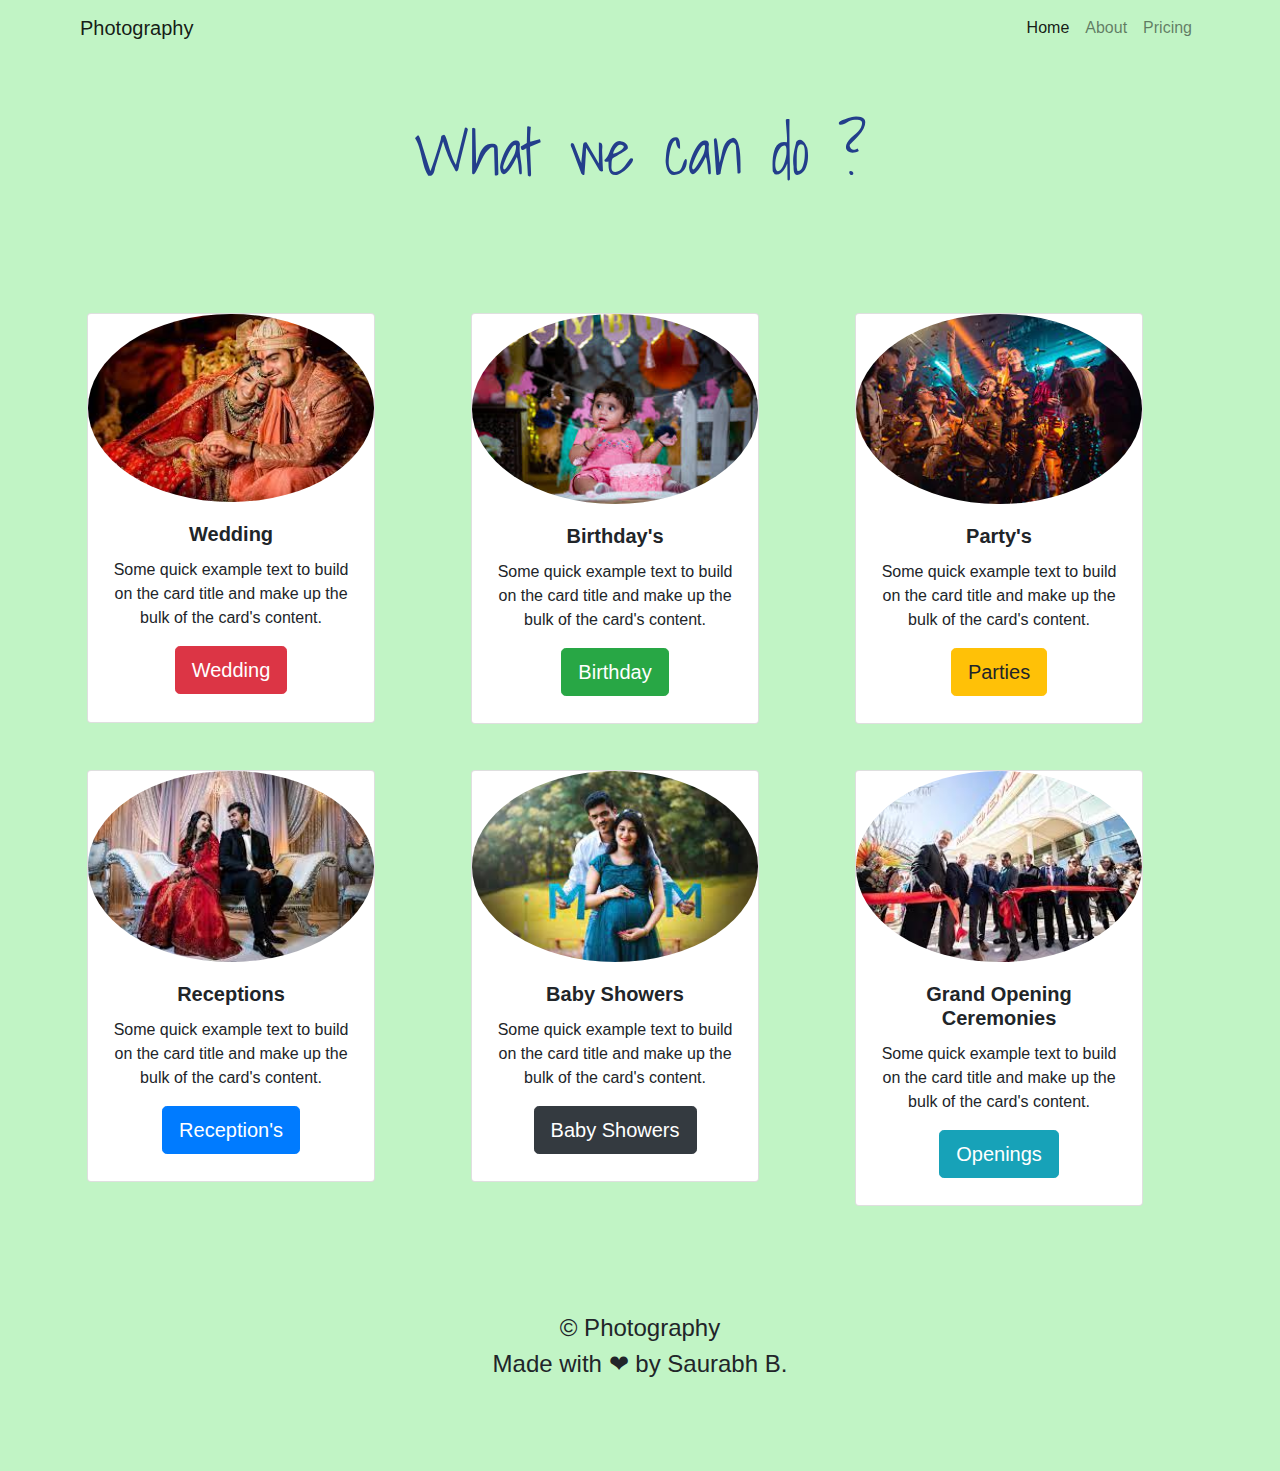
<file: about.html>
<!DOCTYPE html>
<html lang="en" dir="ltr">

<head>
  <meta charset="utf-8">
  <title>About Photography</title>
  <link rel="stylesheet" href="https://cdn.jsdelivr.net/npm/bootstrap@4.0.0/dist/css/bootstrap.min.css" integrity="sha384-Gn5384xqQ1aoWXA+058RXPxPg6fy4IWvTNh0E263XmFcJlSAwiGgFAW/dAiS6JXm" crossorigin="anonymous">
  <script src="https://code.jquery.com/jquery-3.2.1.slim.min.js" integrity="sha384-KJ3o2DKtIkvYIK3UENzmM7KCkRr/rE9/Qpg6aAZGJwFDMVNA/GpGFF93hXpG5KkN" crossorigin="anonymous"></script>
  <script src="https://cdn.jsdelivr.net/npm/popper.js@1.12.9/dist/umd/popper.min.js" integrity="sha384-ApNbgh9B+Y1QKtv3Rn7W3mgPxhU9K/ScQsAP7hUibX39j7fakFPskvXusvfa0b4Q" crossorigin="anonymous"></script>
  <script src="https://cdn.jsdelivr.net/npm/bootstrap@4.0.0/dist/js/bootstrap.min.js" integrity="sha384-JZR6Spejh4U02d8jOt6vLEHfe/JQGiRRSQQxSfFWpi1MquVdAyjUar5+76PVCmYl" crossorigin="anonymous"></script>
  <!-- google fonts -->
  <link rel="preconnect" href="https://fonts.googleapis.com">
  <link rel="preconnect" href="https://fonts.gstatic.com" crossorigin>
  <link href="https://fonts.googleapis.com/css2?family=Shadows+Into+Light&display=swap" rel="stylesheet">
  <!-- csss -->
  <link rel="stylesheet" href="styles.css">
</head>

<body>



  <div id="navigation-bar">
    <nav class="navbar navbar-expand-lg navbar-light">
      <a class="navbar-brand" href="index.html">Photography</a>
      <button class="navbar-toggler" type="button" data-toggle="collapse" data-target="#navbarNavDropdown" aria-controls="navbarNavDropdown" aria-expanded="false" aria-label="Toggle navigation">
        <span class="navbar-toggler-icon"></span>
      </button>
      <div class="collapse navbar-collapse" id="navbarNavDropdown">
        <ul class="navbar-nav ml-auto">
          <li class="nav-item active">
            <a class="nav-link" href="index.html">Home <span class="sr-only">(current)</span></a>
          </li>
          <li class="nav-item">
            <a class="nav-link" href="about.html">About</a>
          </li>
          <li class="nav-item">
            <a class="nav-link" href="pricing.html">Pricing</a>
          </li>
        </ul>
      </div>
    </nav>
    <h1>What we can do ?</h1>
    <section id="about-grids">
      <div class="container-fluid">


      <div class="row">
        <div class="col-md-4 col-sm-6 gggg">
          <div class="card" style="width: 18rem;">
            <img class="card-img-top" src="images/w1.jfif" alt="Card image cap">
            <div class="card-body">
              <h5 class="card-title"><strong>Wedding</strong></h5>
              <p class="card-text">Some quick example text to build on the card title and make up the bulk of the card's content.</p>
              <button type="button" class="btn btn-lg btn-danger bbb">Wedding</button>
            </div>
          </div>
        </div>
        <div class="col-md-4 col-sm-6 gggg">
          <div class="card" style="width: 18rem;">
            <img class="card-img-top" src="images/b1.jfif" alt="Card image cap">
            <div class="card-body">
              <h5 class="card-title"><strong>Birthday's</strong></h5>
              <p class="card-text">Some quick example text to build on the card title and make up the bulk of the card's content.</p>
              <button type="button" class="btn btn-lg btn-success bbb">Birthday</button>
            </div>
          </div>
        </div>
        <div class="col-md-4 col-sm-6 gggg">
          <div class="card" style="width: 18rem;">
            <img class="card-img-top" src="images/party.jfif" alt="Card image cap">
            <div class="card-body">
              <h5 class="card-title"><strong>Party's</strong></h5>
              <p class="card-text">Some quick example text to build on the card title and make up the bulk of the card's content.</p>
              <button type="button" class="btn btn-lg btn-warning bbb">Parties</button>
            </div>
          </div>
        </div>
        <div class="col-md-4 col-sm-6 gggg">
          <div class="card" style="width: 18rem;">
            <img class="card-img-top" src="images/reception.jfif" alt="Card image cap">
            <div class="card-body">
              <h5 class="card-title"><strong>Receptions</strong></h5>
              <p class="card-text">Some quick example text to build on the card title and make up the bulk of the card's content.</p>
              <button type="button" class="btn btn-lg btn-primary bbb">Reception's</button>
            </div>
          </div>
        </div>
        <div class="col-md-4 col-sm-6 gggg">
          <div class="card" style="width: 18rem;">
            <img class="card-img-top" src="images/baby.jfif" alt="Card image cap">
            <div class="card-body">
              <h5 class="card-title"><strong>Baby Showers</strong></h5>
              <p class="card-text">Some quick example text to build on the card title and make up the bulk of the card's content.</p>
              <button type="button" class="btn btn-lg btn-dark bbb">Baby Showers</button>
            </div>
          </div>
        </div>
        <div class="col-md-4 col-sm-6 gggg">
          <div class="card" style="width: 18rem;">
            <img class="card-img-top" src="images/grand.jfif" alt="Card image cap">
            <div class="card-body">
              <h5 class="card-title"><strong>Grand Opening Ceremonies</strong></h5>
              <p class="card-text">Some quick example text to build on the card title and make up the bulk of the card's content.</p>
              <button type="button" class="btn btn-lg btn-info bbb">Openings</button>
            </div>
          </div>
        </div>
      </div>
</div>
    </section>
    <div class="foot">
      © Photography<br />
      Made with ❤ by Saurabh B.
    </div>

</body>

</html>
</file>
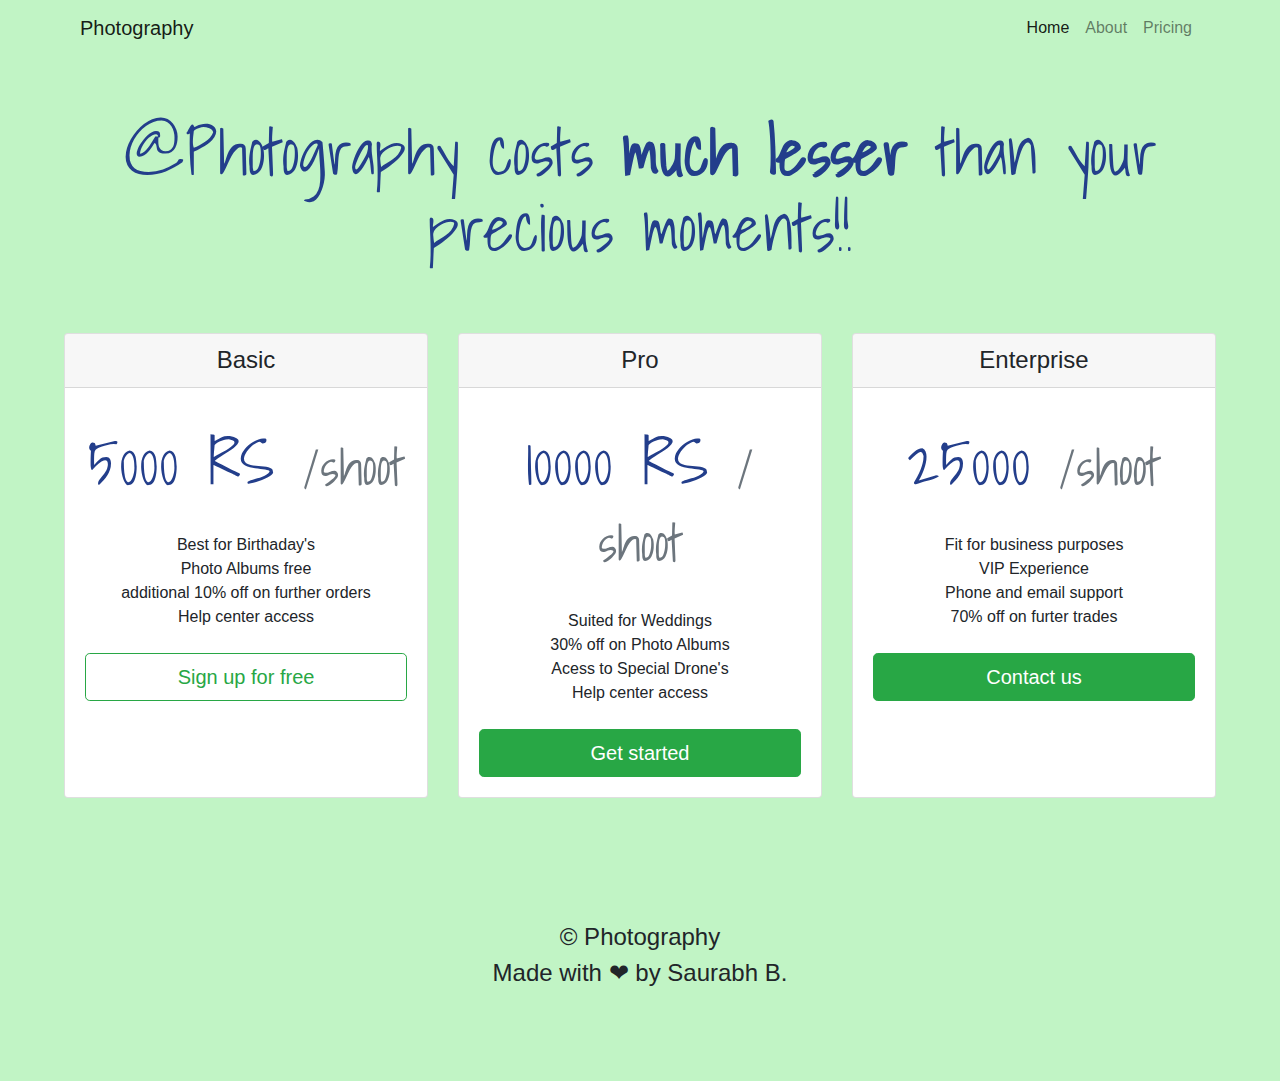
<file: pricing.html>
<!DOCTYPE html>
<html lang="en" dir="ltr">
  <head>
    <meta charset="utf-8">
    <title>Pricing Photography</title>
    <link rel="stylesheet" href="https://cdn.jsdelivr.net/npm/bootstrap@4.0.0/dist/css/bootstrap.min.css" integrity="sha384-Gn5384xqQ1aoWXA+058RXPxPg6fy4IWvTNh0E263XmFcJlSAwiGgFAW/dAiS6JXm" crossorigin="anonymous">
    <script src="https://code.jquery.com/jquery-3.2.1.slim.min.js" integrity="sha384-KJ3o2DKtIkvYIK3UENzmM7KCkRr/rE9/Qpg6aAZGJwFDMVNA/GpGFF93hXpG5KkN" crossorigin="anonymous"></script>
    <script src="https://cdn.jsdelivr.net/npm/popper.js@1.12.9/dist/umd/popper.min.js" integrity="sha384-ApNbgh9B+Y1QKtv3Rn7W3mgPxhU9K/ScQsAP7hUibX39j7fakFPskvXusvfa0b4Q" crossorigin="anonymous"></script>
    <script src="https://cdn.jsdelivr.net/npm/bootstrap@4.0.0/dist/js/bootstrap.min.js" integrity="sha384-JZR6Spejh4U02d8jOt6vLEHfe/JQGiRRSQQxSfFWpi1MquVdAyjUar5+76PVCmYl" crossorigin="anonymous"></script>
    <!-- google fonts -->
    <link rel="preconnect" href="https://fonts.googleapis.com">
    <link rel="preconnect" href="https://fonts.gstatic.com" crossorigin>
    <link href="https://fonts.googleapis.com/css2?family=Shadows+Into+Light&display=swap" rel="stylesheet">
    <!-- csss -->
    <link rel="stylesheet" href="styles.css">
  </head>
  <body>
    <div id="navigation-bar">
      <nav class="navbar navbar-expand-lg navbar-light">
        <a class="navbar-brand" href="index.html">Photography</a>
        <button class="navbar-toggler" type="button" data-toggle="collapse" data-target="#navbarNavDropdown" aria-controls="navbarNavDropdown" aria-expanded="false" aria-label="Toggle navigation">
          <span class="navbar-toggler-icon"></span>
        </button>
        <div class="collapse navbar-collapse" id="navbarNavDropdown">
          <ul class="navbar-nav ml-auto">
            <li class="nav-item active">
              <a class="nav-link" href="index.html">Home <span class="sr-only">(current)</span></a>
            </li>
            <li class="nav-item">
              <a class="nav-link" href="about.html">About</a>
            </li>
            <li class="nav-item">
              <a class="nav-link" href="pricing.html">Pricing</a>
            </li>
          </ul>
        </div>
      </nav>
      <h1>@Photography costs <strong>

      much lesser</strong> than your precious moments!!</h1>
      <section>
        <div class="card-deck mb-3 text-center">
        <div class="card mb-4 box-shadow">
          <div class="card-header">
            <h4 class="my-0 font-weight-normal">Basic</h4>
          </div>
          <div class="card-body">
            <h1 class="card-title pricing-card-title">5000 RS <small class="text-muted">/shoot</small></h1>
            <ul class="list-unstyled mt-3 mb-4">
              <li>Best for Birthaday's</li>
              <li>Photo Albums free</li>
              <li>additional 10% off on further orders</li>
              <li>Help center access</li>
            </ul>
            <button type="button" class="btn btn-lg btn-block btn-outline-success">Sign up for free</button>
          </div>
        </div>
        <div class="card mb-4 box-shadow">
          <div class="card-header">
            <h4 class="my-0 font-weight-normal">Pro</h4>
          </div>
          <div class="card-body">
            <h1 class="card-title pricing-card-title">10000 RS <small class="text-muted">/ shoot</small></h1>
            <ul class="list-unstyled mt-3 mb-4">
              <li>Suited for Weddings</li>
              <li>30% off on Photo Albums</li>
              <li>Acess to Special Drone's </li>
              <li>Help center access</li>
            </ul>
            <button type="button" class="btn btn-lg btn-block btn-success">Get started</button>
          </div>
        </div>
        <div class="card mb-4 box-shadow">
          <div class="card-header">
            <h4 class="my-0 font-weight-normal">Enterprise</h4>
          </div>
          <div class="card-body">
            <h1 class="card-title pricing-card-title">25000 <small class="text-muted">/shoot</small></h1>
            <ul class="list-unstyled mt-3 mb-4">
              <li>Fit for business purposes</li>
              <li> VIP Experience</li>
              <li>Phone and email support</li>
              <li>70% off on furter trades</li>
            </ul>
            <button type="button" class="btn btn-lg btn-block btn-success">Contact us</button>
          </div>
        </div>
      </div>
      <div class="foot">
        © Photography<br />
        Made with ❤ by Saurabh B.
      </div>
      </section>
  </body>
</html>
</file>
<file: styles.css>
#navigation-bar{
  padding :0 5% 7%;
  text-align: center;
  background-color:#C1F4C5;
}
body{
  text-align: center;}
.row{
  padding-top: 3%;
}
.bbb{
  display: block;
  margin :3% auto;
}
#navigation-bar .row h1{
  padding-bottom: 5%;
  font-family: 'Shadows Into Light', cursive;
  font-size: 4rem;
  color: #233E8B;
}
#contact-us{
  padding :5% 20%;
  text-align: center;
  background-color:#C1F4C5;
  font-size: 1.5rem;
}
#navigation-bar h1{
  padding: 5% 0;
  font-family: 'Shadows Into Light', cursive;
  font-size: 4rem;
  color: #233E8B;
}
.card img{
  border-radius: 100%;
  height: 100%;
  width: 100%;
}

.gggg{

padding: 2% 2%;
}
.foot{
  padding-top: 7%;
  font-size: 1.5rem;
}
.contact-us-icons{
  padding: 3% 5%;
  color: #2F86A6;
}












/* ************Media queries''''''' */
@media (max-width:1200px) {
  .bbb{
    display: inline-block;
  }

}
</file>
